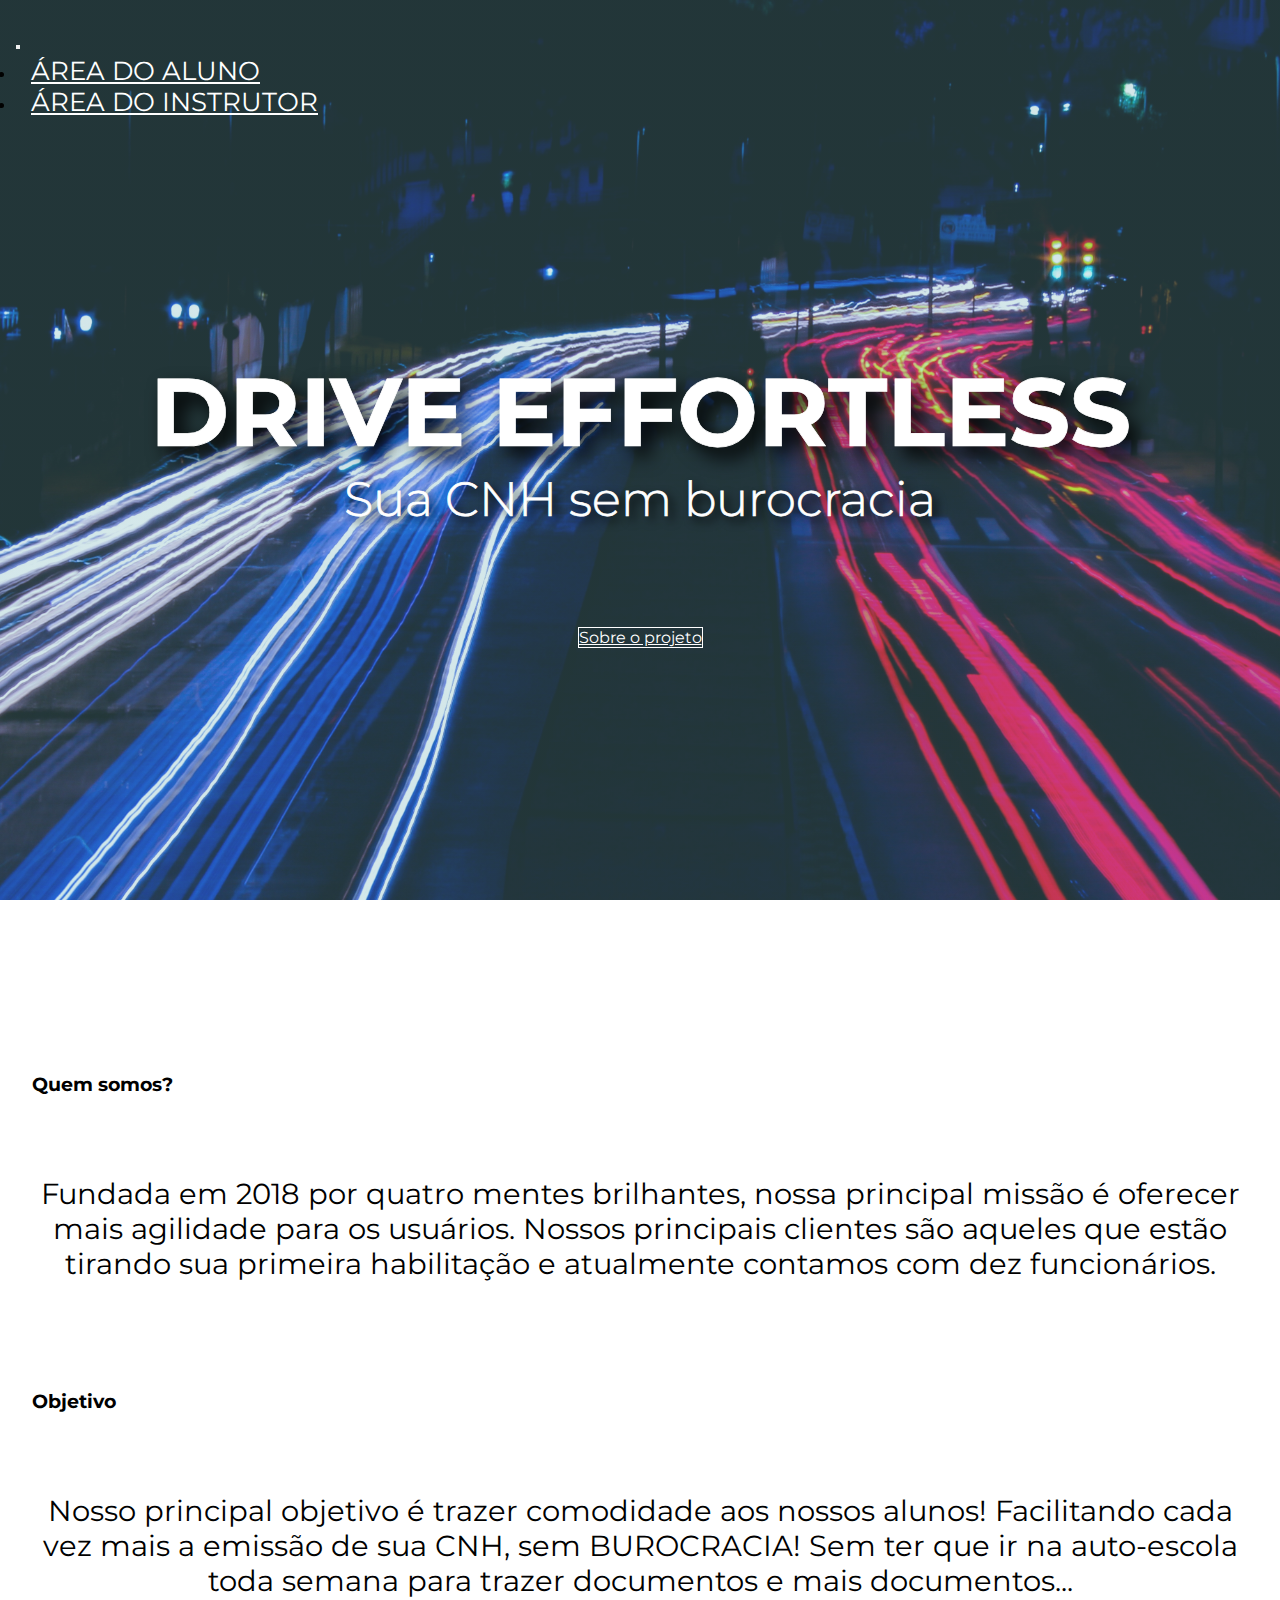
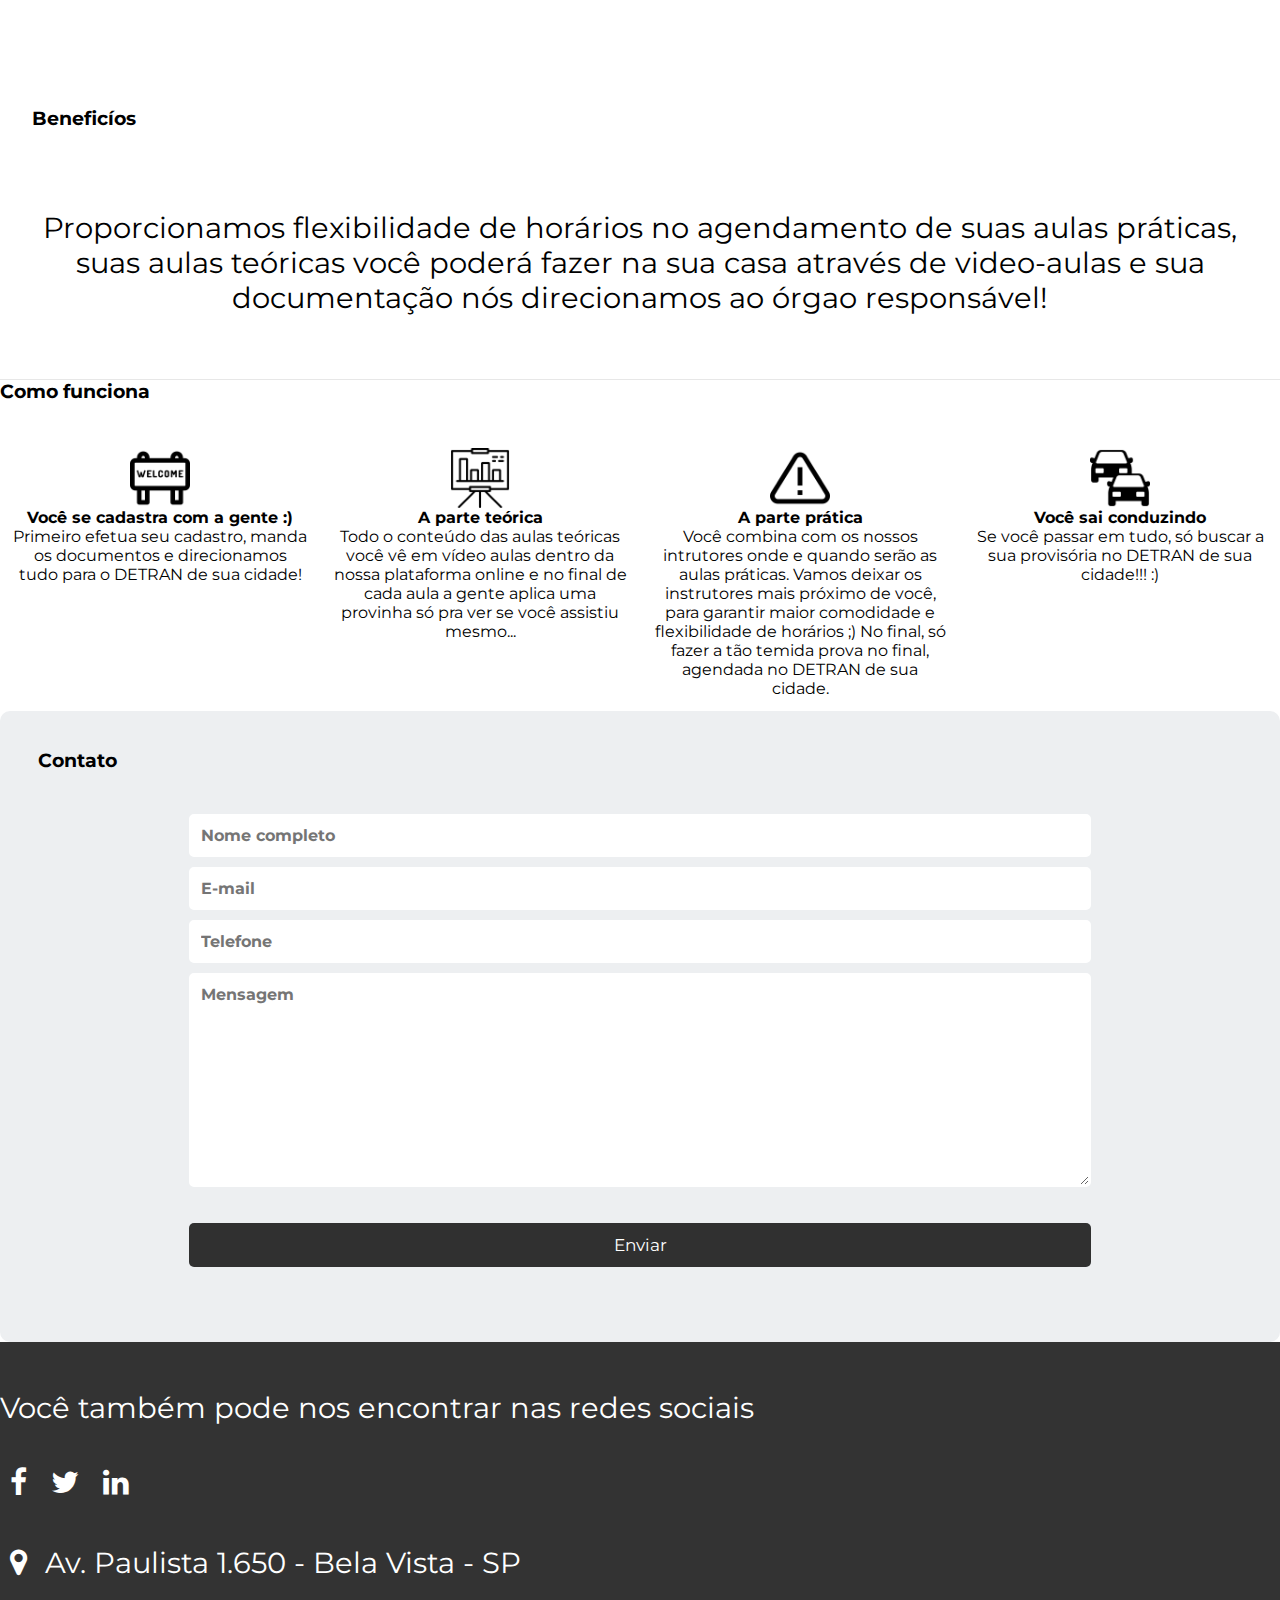
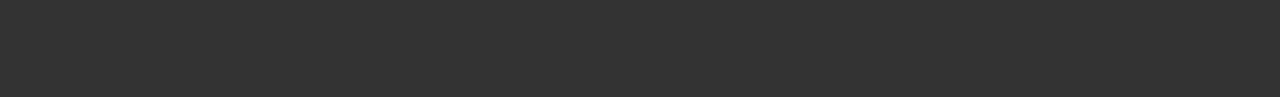
<file: index.html>
<!DOCTYPE html>
<html lang="en">

<head>
    <meta charset="utf-8">
    <meta http-equiv="x-ua-compatible" content="ie=edge">
    <title></title>

    <!-- Place favicon.ico in the root directory -->
    <link rel="stylesheet" href="https://samiralibabic.github.io/portfolio/css/normalize.css">
    <!-- Google Font montserrat -->
    <link href="https://fonts.googleapis.com/css?family=Montserrat" rel="stylesheet">
    <!-- Font Awesome = links do footter-->
    <link rel="stylesheet" href="https://maxcdn.bootstrapcdn.com/font-awesome/4.7.0/css/font-awesome.min.css">
    <link rel="stylesheet" href="https://samiralibabic.github.io/portfolio/css/font-mfizz-2.3.0/font-mfizz.css">
    <!-- Latest compiled and minified CSS -->
    <link rel="stylesheet" href="https://maxcdn.bootstrapcdn.com/bootstrap/3.3.6/css/bootstrap.min.css" integrity="sha384-1q8mTJOASx8j1Au+a5WDVnPi2lkFfwwEAa8hDDdjZlpLegxhjVME1fgjWPGmkzs7"
        crossorigin="anonymous">
    <!--JavaScript da pagina -->
    <script src="https://cdnjs.cloudflare.com/ajax/libs/jquery/2.2.4/jquery.min.js" defer></script>
    <script src="https://samiralibabic.github.io/portfolio/js/plugins.js" defer></script>
    <script src="https://samiralibabic.github.io/portfolio/js/main.js" defer></script>
    <script src="https://maxcdn.bootstrapcdn.com/bootstrap/3.3.6/js/bootstrap.min.js" integrity="sha384-0mSbJDEHialfmuBBQP6A4Qrprq5OVfW37PRR3j5ELqxss1yVqOtnepnHVP9aJ7xS"
        crossorigin="anonymous" defer></script>
    <!-- css da pagina -->
    <link rel="stylesheet" href="style/static.css">
</head>

<body>
    <header id="landing">

        <nav class="navbar navbar-default navbar-fixed-top">
            <div class="container-fluid">
                <div class="navbar-header">
                    <button type="button" class="navbar-toggle" data-toggle="collapse" data-target="#main-menu-items" aria-expanded="true">

                        <span class="sr-only">Toggle navigation</span>
                        <span class="icon-bar"></span>
                        <span class="icon-bar"></span>
                        <span class="icon-bar"></span>

                    </button>
                    <a class="navbar-brand" href="index.html">
                        <span class="glyphicon glyphicon-home" aria-label="Home" aria-hidden="true"></span>
                    </a>
                </div>
                <div class="collapse navbar-collapse navbar-right" id="main-menu-items">
                    <ul class="nav navbar-nav">
                        <li>
                            <a href="login.html">Área do Aluno</a>
                        </li>

                        <li>
                            <a href="login-instrutor.html">Área do Instrutor</a>
                        </li>
                    </ul>
                </div>
            </div>
        </nav>

        <div class="hero-text-box">
            <h1 id="main-heading">Drive Effortless</h1>
            <h2 id="main-subheading">Sua CNH sem burocracia</h2>
            <a href="#intro" class="btn btn-default">Sobre o projeto</a>
        </div>

    </header>

    <section id="intro" class="row">

        <div class="col-sm-4 col-md-4 col-lg-4">
            <h3 class="text-center">
                <span class="glyphicon glyphicon-ok">
                    </i>
                </span>
                <br>Quem somos?</h3>
                <p> Fundada em 2018 por quatro mentes brilhantes, nossa principal missão é oferecer mais agilidade para os usuários. Nossos principais clientes são aqueles que estão tirando sua primeira habilitação e atualmente contamos com dez funcionários.  
                </p>
            </div>
    
            <div class="col-sm-4 col-md-4 col-lg-4">
                <h3 class="text-center">
                    <span class="glyphicon glyphicon-send"></span>
                    <br>Objetivo</h3>
                <p>Nosso principal objetivo é trazer comodidade aos nossos alunos! Facilitando cada vez mais a emissão de sua CNH, sem BUROCRACIA! Sem ter que ir na auto-escola toda semana para trazer documentos e mais documentos...
                </p>
            </div>
    
            <div class="col-sm-4 col-md-4 col-lg-4">
                <h3 class="text-center">
                    <span class="glyphicon glyphicon-pushpin"></span>
                    <br>Beneficíos</h3>
                <p>Proporcionamos flexibilidade de horários no agendamento de suas aulas práticas, suas aulas teóricas você poderá fazer na sua casa através de video-aulas e sua documentação nós direcionamos ao órgao responsável!
                     </p>
            </div>
    
        </section>
    
        <!--inicio formulario contato-->
    
        <section >
    
            <h3 class="text-center">Como funciona</h3>
           <div id="org-passos">
                <div class="passos">
                    <img src="images/icon-1.png" height="60px" width="60px" alt="">
                    <h4>Você se cadastra com a gente :)</h4>
                    <p>Primeiro efetua seu cadastro, manda os documentos e direcionamos tudo para o DETRAN de sua cidade!</p>
                </div>
                <div class="passos">
                    <img src="images/icon-2.png" height="60px" width="60px" alt="">
                    <h4>A parte teórica</h4>
                    <p>Todo o conteúdo das aulas teóricas você vê em vídeo aulas dentro da nossa plataforma online e no final de cada aula a gente aplica uma provinha só pra ver se você assistiu mesmo...
    
                    </p>
                </div>
                <div class="passos">
                    <img src="images/icon-3.png" height="60px" width="60px" alt="">
                    <h4>A parte prática</h4>
                    <p>Você combina com os nossos intrutores onde e quando serão as aulas práticas. Vamos deixar os instrutores mais próximo de você, para garantir maior comodidade e flexibilidade de horários ;)
                     No final, só fazer a tão temida prova no final, agendada no DETRAN de sua cidade. </p>
                </div>
                <div class="passos">
                    <img src="images/icon-4.png" height="60px" width="60px" alt="">
                    <h4>Você sai conduzindo</h4>
                    <p>Se você passar em tudo, só buscar a sua provisória no DETRAN de sua cidade!!! :)</p>
                </div>
            </div>
          
        </section>

    <!--inicio formulario contato-->
    <section>
        
            <form id="form" method="post"  action="envia.php">

            <h3 class="text-center">Contato</h3>
            
            <!--formulario-->
            
            <input class="contatoindex" type="text" name="nome_completo" required maxlength="30" placeholder="Nome completo"/>
            <input class="contatoindex" type="E-mail" name="email" required placeholder="E-mail"/>
            <input class="contatoindex" type="Tel" name="telefone" placeholder="Telefone"/>
            <textarea class="contatoindex" name="mensagem" rows="10" cols="60" wrap="virtual" placeholder="Mensagem"/></textarea>
            <input type="submit" value="Enviar">
            
            </form><!-- fim div contato -->

    </section>
    <!--fim formulario contato-->

    <footer id="contact" class="row">

        <div class="col-xs-10 col-xs-offset-1 text-center">
            <p>
                Você também pode nos encontrar nas redes sociais
            </p>
            <i class="fa fa-facebook" aria-hidden="true"></i>
            <i class="fa fa-twitter" aria-hidden="true"></i>
            <i class="fa fa-linkedin" aria-hidden="true"></i>
        </div>

        <div class="col-xs-10 col-xs-offset-1 text-center">
            <p>
                <i class="fa fa-map-marker" aria-hidden="true"></i>
                <span class="txtFooter"> Av. Paulista 1.650 - Bela Vista - SP </span>
            </p>

        </div>

    </footer>
</body>

</html>
</file>
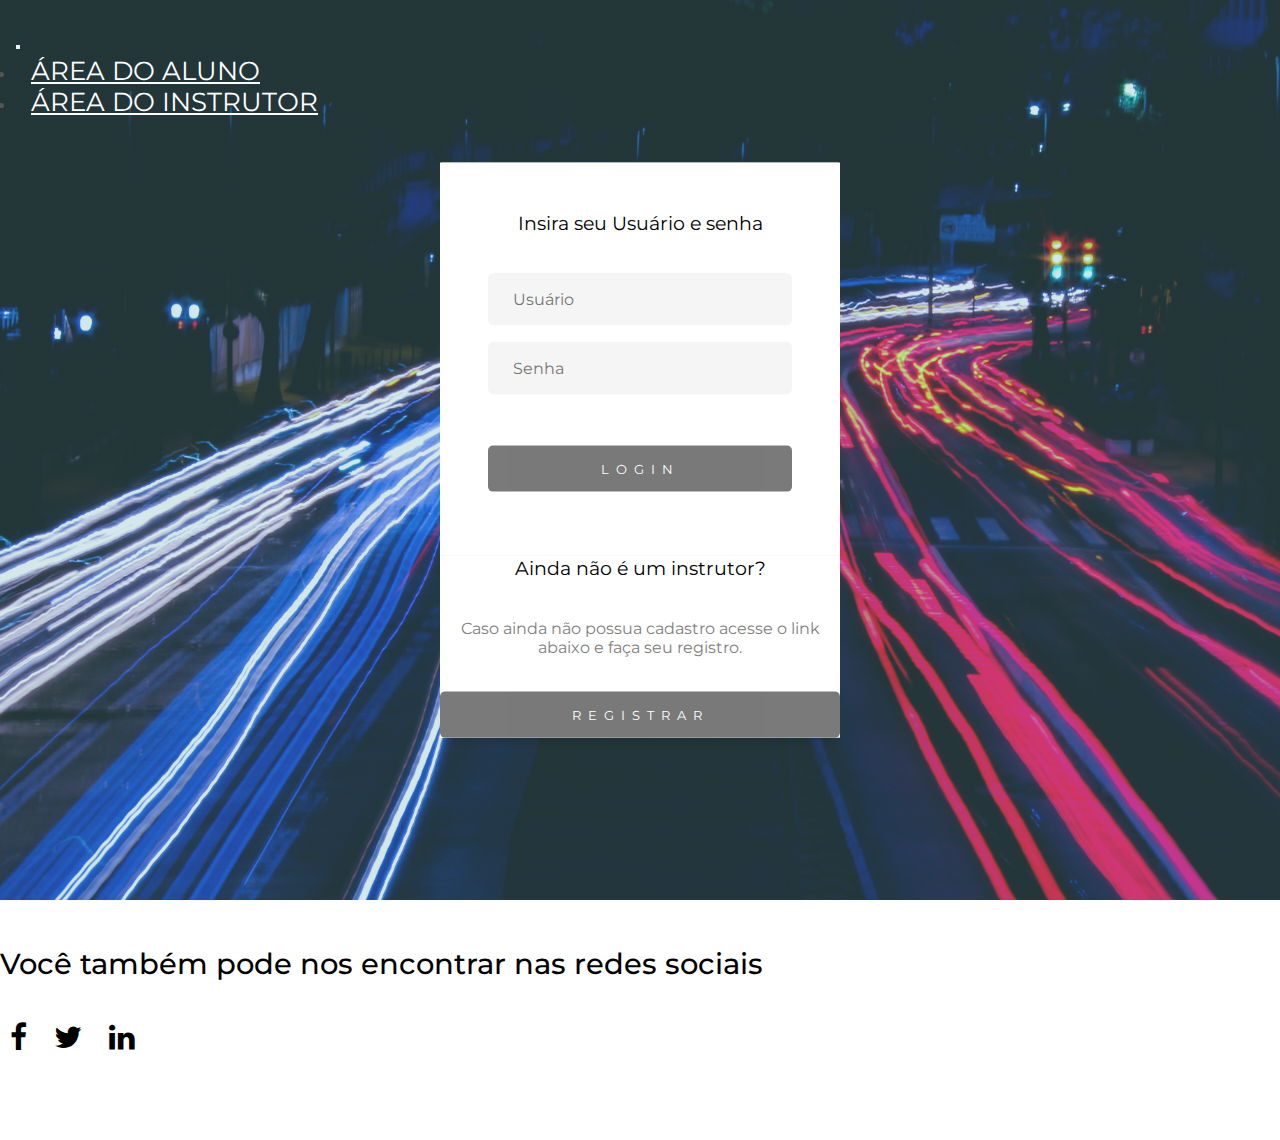
<file: login-instrutor.html>
<!DOCTYPE html>
    <html lang="en">
    <html>
    <head>
            <meta charset="utf-8">
            <meta http-equiv="x-ua-compatible" content="ie=edge">
            <title></title>
    
            <!-- Place favicon.ico in the root directory -->
                <link rel="stylesheet" href="https://samiralibabic.github.io/portfolio/css/normalize.css">
            <!-- Google Font montserrat -->
                <link href="https://fonts.googleapis.com/css?family=Montserrat" rel="stylesheet">
            <!-- Font Awesome = links do footter-->
                <link rel="stylesheet" href="https://maxcdn.bootstrapcdn.com/font-awesome/4.7.0/css/font-awesome.min.css">
                <link rel="stylesheet" href="https://samiralibabic.github.io/portfolio/css/font-mfizz-2.3.0/font-mfizz.css">
            <!-- Latest compiled and minified CSS -->
                <link rel="stylesheet" href="https://maxcdn.bootstrapcdn.com/bootstrap/3.3.6/css/bootstrap.min.css" integrity="sha384-1q8mTJOASx8j1Au+a5WDVnPi2lkFfwwEAa8hDDdjZlpLegxhjVME1fgjWPGmkzs7" crossorigin="anonymous">
            <!--JavaScript da pagina -->            
                <script src="https://cdnjs.cloudflare.com/ajax/libs/jquery/2.2.4/jquery.min.js" defer></script>
                <script src="https://samiralibabic.github.io/portfolio/js/plugins.js" defer ></script>
                <script src="https://samiralibabic.github.io/portfolio/js/main.js" defer ></script>
                <script src="https://maxcdn.bootstrapcdn.com/bootstrap/3.3.6/js/bootstrap.min.js" integrity="sha384-0mSbJDEHialfmuBBQP6A4Qrprq5OVfW37PRR3j5ELqxss1yVqOtnepnHVP9aJ7xS" crossorigin="anonymous" defer ></script>
            <!-- css da pagina -->
                <link rel="stylesheet" href="style/static.css">
                <link rel="stylesheet" href="style/login.css">
    </head>

    <body>
    <header id="landing">
            <nav class="navbar navbar-default navbar-fixed-top">
                    <div class="container-fluid">
                        <div class="navbar-header">
                                <button type="button" class="navbar-toggle" data-toggle="collapse" data-target="#main-menu-items" aria-expanded="true">

                                        <span class="sr-only">Toggle navigation</span>
                                        <span class="icon-bar"></span>
                                        <span class="icon-bar"></span>   
                                        <span class="icon-bar"></span>
                                        
                                </button>
                            <a class="navbar-brand" href="index.html"><span class="glyphicon glyphicon-home" aria-label="Home" aria-hidden="true"></span></a>
                        </div>
                        <div class="collapse navbar-collapse navbar-right" id="main-menu-items">
                                <ul class="nav navbar-nav">
                                        <li>
                                            <a href="login.html">Área do Aluno</a>
                                        </li>  

                                        <li>
                                            <a href="login-instrutor.html">Área do Instrutor</a>
                                        </li>
                                </ul>
                        </div>
                    </div>
                </nav>


        <!-- div de instrução -->
        <div class="instrucao">
        <!-- Inicio do cofmrulario de login -->
        <div class="div-form hero-text-box">
            <div class="container">
            <div class="login" data-state="">

                <form class="login__form" >
                <p class="login__title"> Insira seu Usuário e senha </p>

                <input type="text" placeholder="Usuário" name="usuario" required />
                <input type="password" placeholder="Senha" name="senha" required />
                
                <!-- botoes -->
                <button type="submit"class="login-button" name="login" value="true"  onclick="window.location.href='perfilInstrutor.html'">Login</button>
                
    
                <!-- fim dos botoes -->
                </form>
                <div class="registrar">
                <p class="login__title">Ainda não é um instrutor?</p>
                <p>Caso ainda não possua cadastro acesse o link abaixo e faça seu registro.</p>
                <button class="login-button" onclick="window.location.href='primeiroAcesso-instrutor.html'">Registrar</button>
                </div>
                </div>
            </div>
        </div>
        </div>
    </header>

    <footer id="contact" class="row">

        <div class="col-xs-10 col-xs-offset-1 text-center">
        <p>
        Você também pode nos encontrar nas redes sociais
        </p>
        <i class="fa fa-facebook" aria-hidden="true"></i>
        <i class="fa fa-twitter" aria-hidden="true"></i>
        <i class="fa fa-linkedin" aria-hidden="true"></i>
        </div>

        </footer>

    </body>

    </html>
</file>
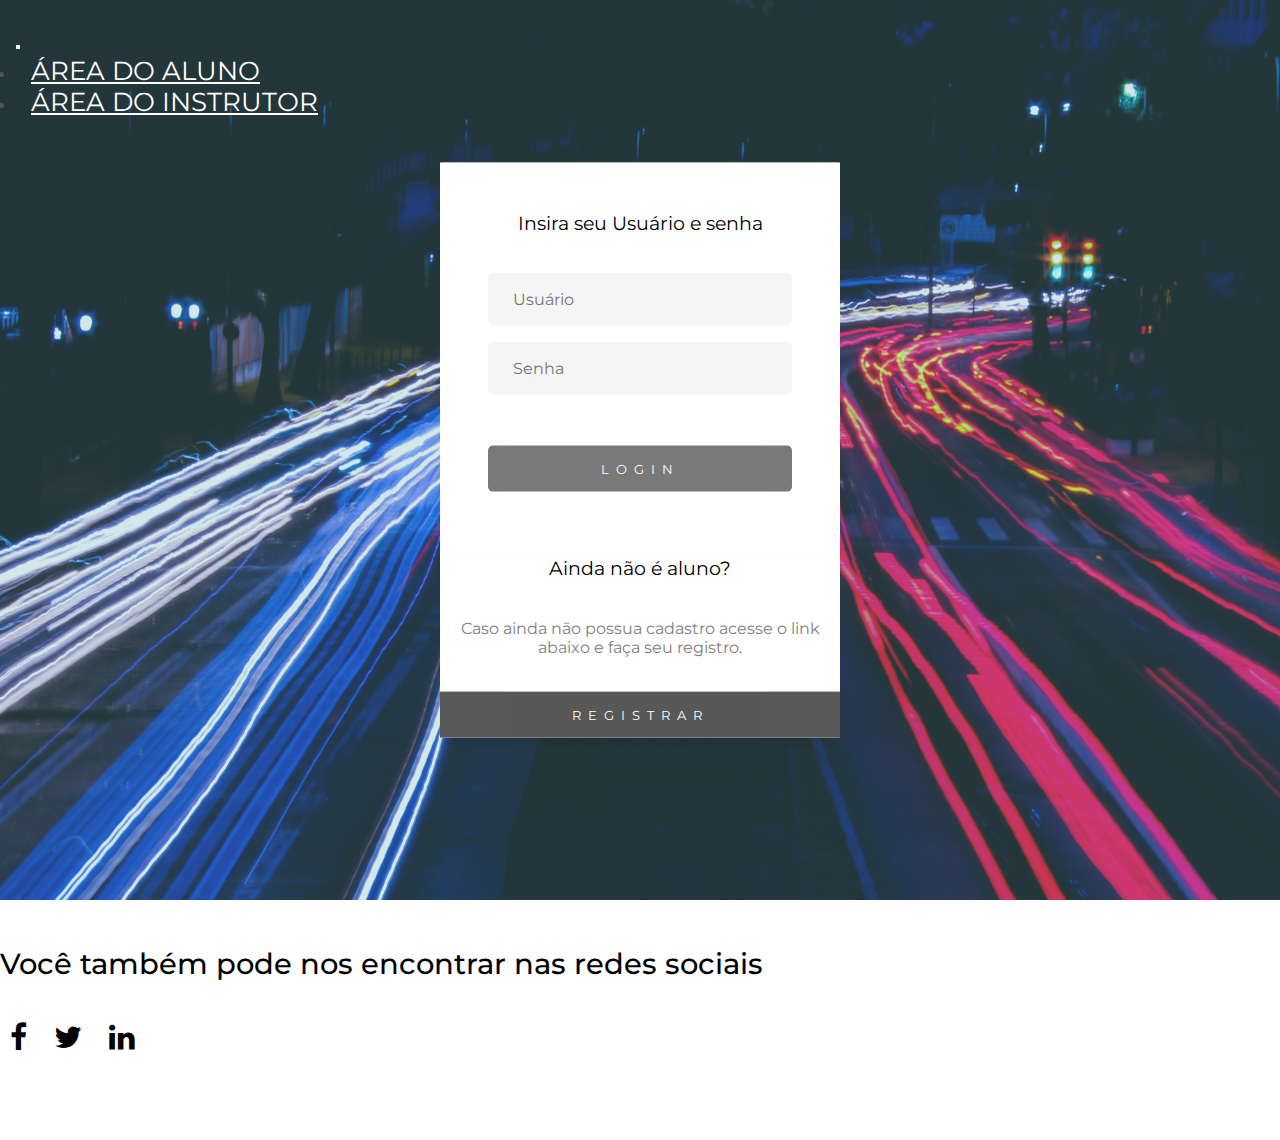
<file: login.html>
<!DOCTYPE html>
    <html lang="en">
    <html>
    <head>
            <meta charset="utf-8">
            <meta http-equiv="x-ua-compatible" content="ie=edge">
            <title></title>
    
            <!-- Place favicon.ico in the root directory -->
                <link rel="stylesheet" href="https://samiralibabic.github.io/portfolio/css/normalize.css">
            <!-- Google Font montserrat -->
                <link href="https://fonts.googleapis.com/css?family=Montserrat" rel="stylesheet">
            <!-- Font Awesome = links do footter-->
                <link rel="stylesheet" href="https://maxcdn.bootstrapcdn.com/font-awesome/4.7.0/css/font-awesome.min.css">
                <link rel="stylesheet" href="https://samiralibabic.github.io/portfolio/css/font-mfizz-2.3.0/font-mfizz.css">
            <!-- Latest compiled and minified CSS -->
                <link rel="stylesheet" href="https://maxcdn.bootstrapcdn.com/bootstrap/3.3.6/css/bootstrap.min.css" integrity="sha384-1q8mTJOASx8j1Au+a5WDVnPi2lkFfwwEAa8hDDdjZlpLegxhjVME1fgjWPGmkzs7" crossorigin="anonymous">
            <!--JavaScript da pagina -->            
                <script src="https://cdnjs.cloudflare.com/ajax/libs/jquery/2.2.4/jquery.min.js" defer></script>
                <script src="https://samiralibabic.github.io/portfolio/js/plugins.js" defer ></script>
                <script src="https://samiralibabic.github.io/portfolio/js/main.js" defer ></script>
                <script src="https://maxcdn.bootstrapcdn.com/bootstrap/3.3.6/js/bootstrap.min.js" integrity="sha384-0mSbJDEHialfmuBBQP6A4Qrprq5OVfW37PRR3j5ELqxss1yVqOtnepnHVP9aJ7xS" crossorigin="anonymous" defer ></script>
            <!-- css da pagina -->
                <link rel="stylesheet" href="style/static.css">
                <link rel="stylesheet" href="style/login.css">
    </head>

    <body>
    <header id="landing">
            <nav class="navbar navbar-default navbar-fixed-top">
                    <div class="container-fluid">
                        <div class="navbar-header">
                                <button type="button" class="navbar-toggle" data-toggle="collapse" data-target="#main-menu-items" aria-expanded="true">

                                        <span class="sr-only">Toggle navigation</span>
                                        <span class="icon-bar"></span>
                                        <span class="icon-bar"></span>   
                                        <span class="icon-bar"></span>
                                        
                                </button>
                            <a class="navbar-brand" href="index.html"><span class="glyphicon glyphicon-home" aria-label="Home" aria-hidden="true"></span></a>
                        </div>
                        <div class="collapse navbar-collapse navbar-right" id="main-menu-items">
                                <ul class="nav navbar-nav">
                                        <li>
                                            <a href="login.html">Área do Aluno</a>
                                        </li>  

                                        <li>
                                            <a href="login-instrutor.html">Área do Instrutor</a>
                                        </li>
                                </ul>
                        </div>
                    </div>
                </nav>


        <!-- div de instrução -->
        <div class="instrucao">
        <!-- Inicio do cofmrulario de login -->
        <div class="div-form hero-text-box">
            <div class="container">
            <div class="login" data-state="">

                <form class="login__form" >
                <p class="login__title"> Insira seu Usuário e senha </p>
                
                <input type="text" placeholder="Usuário" name="usuario" required />
                <input type="password" placeholder="Senha" name="senha" required />
                
                <!-- botoes -->
                <button type="submit" class="login-button" onclick="window.location.href='perfilAluno.html'">Login</button>
                
    
                <!-- fim dos botoes -->
                </form>
                <div class="registrar">
                <p class="login__title">Ainda não é aluno?</p>
                <p>Caso ainda não possua cadastro acesse o link abaixo e faça seu registro.</p>
                <button class="botao-registrar" onclick="window.location.href='primeiroAcesso.html'">Registrar</button>
                </div>
                </div>
            </div>
        </div>
        </div>
    </header>

    <footer id="contact" class="row">

        <div class="col-xs-10 col-xs-offset-1 text-center">
        <p>
        Você também pode nos encontrar nas redes sociais
        </p>
        <i class="fa fa-facebook" aria-hidden="true"></i>
        <i class="fa fa-twitter" aria-hidden="true"></i>
        <i class="fa fa-linkedin" aria-hidden="true"></i>
        </div>

        </footer>

    </body>

    </html>
</file>
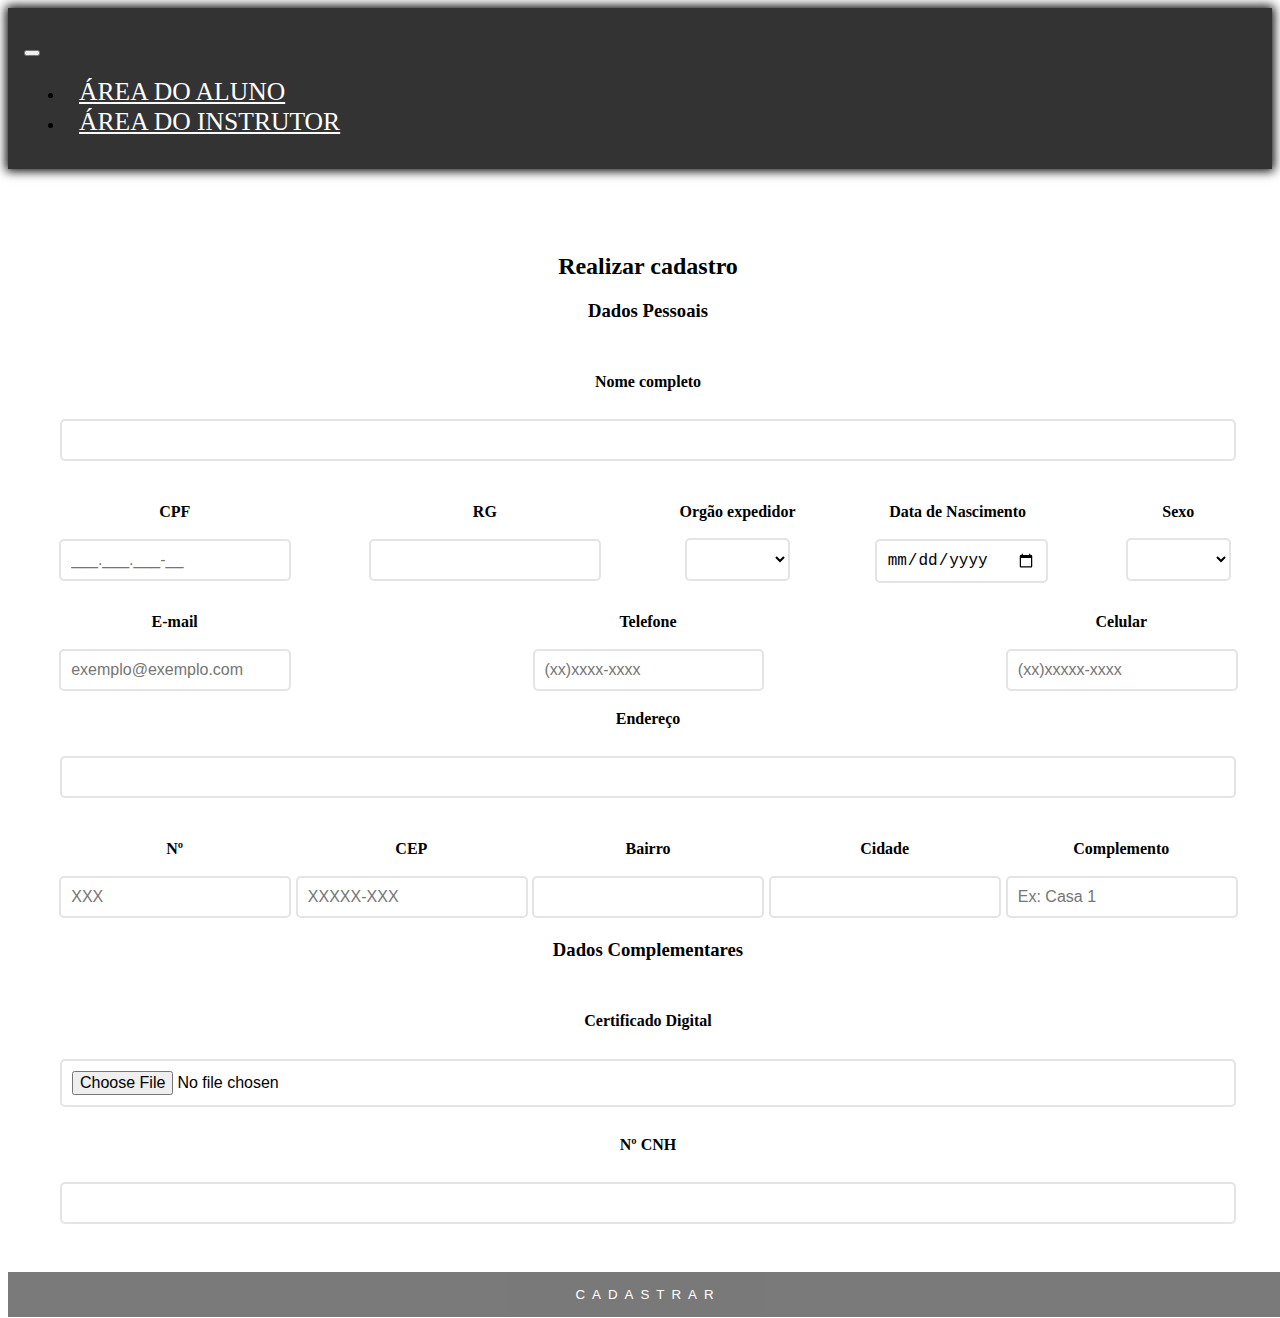
<file: primeiroAcesso-instrutor.html>
<!DOCTYPE html>
<html lang="en">
        <head>
        <meta charset="utf-8">
        <meta http-equiv="x-ua-compatible" content="ie=edge">
        <title></title>
  
        <!-- Place favicon.ico in the root directory -->
            <link rel="stylesheet" href="https://samiralibabic.github.io/portfolio/css/normalize.css">
        <!-- Google Font montserrat -->
            <link href="https://fonts.googleapis.com/css?family=Montserrat" rel="stylesheet">
        <!-- Font Awesome = links do footter-->
            <link rel="stylesheet" href="https://maxcdn.bootstrapcdn.com/font-awesome/4.7.0/css/font-awesome.min.css">
            <link rel="stylesheet" href="https://samiralibabic.github.io/portfolio/css/font-mfizz-2.3.0/font-mfizz.css">
        <!-- Latest compiled and minified CSS -->
            <link rel="stylesheet" href="https://maxcdn.bootstrapcdn.com/bootstrap/3.3.6/css/bootstrap.min.css" integrity="sha384-1q8mTJOASx8j1Au+a5WDVnPi2lkFfwwEAa8hDDdjZlpLegxhjVME1fgjWPGmkzs7" crossorigin="anonymous">
        <!--JavaScript da pagina -->            
            <script src="https://cdnjs.cloudflare.com/ajax/libs/jquery/2.2.4/jquery.min.js" defer></script>
            <script src="https://samiralibabic.github.io/portfolio/js/plugins.js" defer ></script>
            <script src="https://samiralibabic.github.io/portfolio/js/main.js" defer ></script>
            <script src="https://maxcdn.bootstrapcdn.com/bootstrap/3.3.6/js/bootstrap.min.js" integrity="sha384-0mSbJDEHialfmuBBQP6A4Qrprq5OVfW37PRR3j5ELqxss1yVqOtnepnHVP9aJ7xS" crossorigin="anonymous" defer ></script>
        <!-- css da pagina -->
            <!-- <link rel="stylesheet" href="style/static.css"> -->
            <link rel="stylesheet" href="style/primeiroAcesso.css">
</head>

<body>
  <header id="landing">

    
                <nav class="navbar navbar-default navbar-fixed-top">
                <div class="container-fluid">
                    <div class="navbar-header">
                            <button type="button" class="navbar-toggle" data-toggle="collapse" data-target="#main-menu-items" aria-expanded="true">

                                    <span class="sr-only">Toggle navigation</span>
                                    <span class="icon-bar"></span>
                                    <span class="icon-bar"></span>   
                                    <span class="icon-bar"></span>
                                    
                            </button>
                        <a class="navbar-brand" href="index.html"><span class="glyphicon glyphicon-home" aria-label="Home" aria-hidden="true"></span></a>
                     </div>
                     <div class="collapse navbar-collapse navbar-right" id="main-menu-items">
                            <ul class="nav navbar-nav">
                                    <li>
                                            <a href="login.html">Área do Aluno</a>
                                        </li>  

                                        <li>
                                            <a href="login-instrutor.html">Área do Instrutor</a>
                                        </li>
                            </ul>
                    </div>
                </div>
            </nav>

        <!-- Inicio do cofmrulario de primeiro acesso -->

          
        <form>
                                                            
            <h2>Realizar cadastro</h2>
            
            <h3>Dados Pessoais</h3>
            <p>Nome completo</p>
            <input class="inputs" type="text"  >                                
    
         <div class="dif">
    
            <div>
                <p>CPF</p>
                 <input class="inputs" type="text" placeholder="___.___.___-__">
            </div>
            
            <div>
             <p>RG</p> 
            <input class="inputs" type="text" >
            </div>
    
            <div>
                <p>Orgão expedidor</p>
                <select class="inputs">
    
                    <option></option>
                    <option>	SSP    	</option>
                    <option>	PM    	</option>
                    <option>	PC    	</option>
                    <option>	CNT    	</option>
                    <option>	DIC    	</option>
                    <option>	CTPS    </option>
                    <option>	FGTS    </option>
                    <option>	IFP    	</option>
                    <option>	IPF    	</option>
                    <option>	IML    	</option>
                    <option>	MTE    	</option>
                    <option>	MMA    	</option>
                    <option>	MAE    	</option>
                    <option>	MEX    	</option>
                    <option>	POF    	</option>
                    <option>	POM    	</option>
                    <option>	SES    	</option>
                    <option>	SJS    	</option>
                    <option>	SJTS    </option>
                    <option>	ZZZ 	</option>
    
                </select>
            </div>
    
            <div>
                <p>Data de Nascimento</p>
                <input class="inputs" type="date" required maxlength="60" >
            </div>
        
            <div>
                <p>Sexo</p>
                 <select class="inputs" >
                        <option></option>
                        <option>Masculino</option>
                        <option>Feminino</option>
                        <option>Outro</option>
                        
                </select>
             </div>
            
         </div>
    
    
         
         <div>
         
         <div class="dif">
        
        <div>
            <p>E-mail</p>
          <input class="inputs"  type="email" required maxlength="60" placeholder="exemplo@exemplo.com">
        </div>
    
         <div>
             <p>Telefone</p>
         <input class="inputs" type="tel" required maxlength="60" placeholder="(xx)xxxx-xxxx">
         </div>
     
         <div>
             <p>Celular</p>
             <input class="inputs" type="tel" required maxlength="60" placeholder="(xx)xxxxx-xxxx">
         </div>
                                  
         </div>
         <p>Endereço</p> 
        <input class="inputs" type="text" required maxlength="60" placeholder="">
     
         <div class="dif">
     
                <div>
                    <p>Nº</p> 
                    <input class="inputs" type="number" required maxlength="60" placeholder="XXX">
                </div>
     
                <div>
                    <p>CEP</p>
                    <input class="inputs" type="number" maxlength="8" placeholder="XXXXX-XXX">
                </div>
       
                <div>
                    <p>Bairro</p>
                     <input class="inputs" type="text" required maxlength="60" placeholder="">
                </div>
      
                <div>
                    <p>Cidade</p>
                     <input class="inputs"  type="text" required maxlength="60" placeholder="">
                </div>
    
                <div>
                    <p>Complemento</p>
                     <input class="inputs"  type="text" required maxlength="60" placeholder="Ex: Casa 1">
                </div>
            
       
         </div>
     
         <h3>Dados Complementares</h3>
    
         <p>Certificado Digital</p>       
         <input class="inputs" type="file" enctype='multipart/form-data' >  
    
         <p>Nº CNH</p>  
         <input class="inputs" type="number"> 
     
    
    
         <button class="login-button" type="submit" id="login-button" onclick=$result>Cadastrar</button>
         
        </div>
    
      </form>
 
  </header>


</body>

</html>
</file>
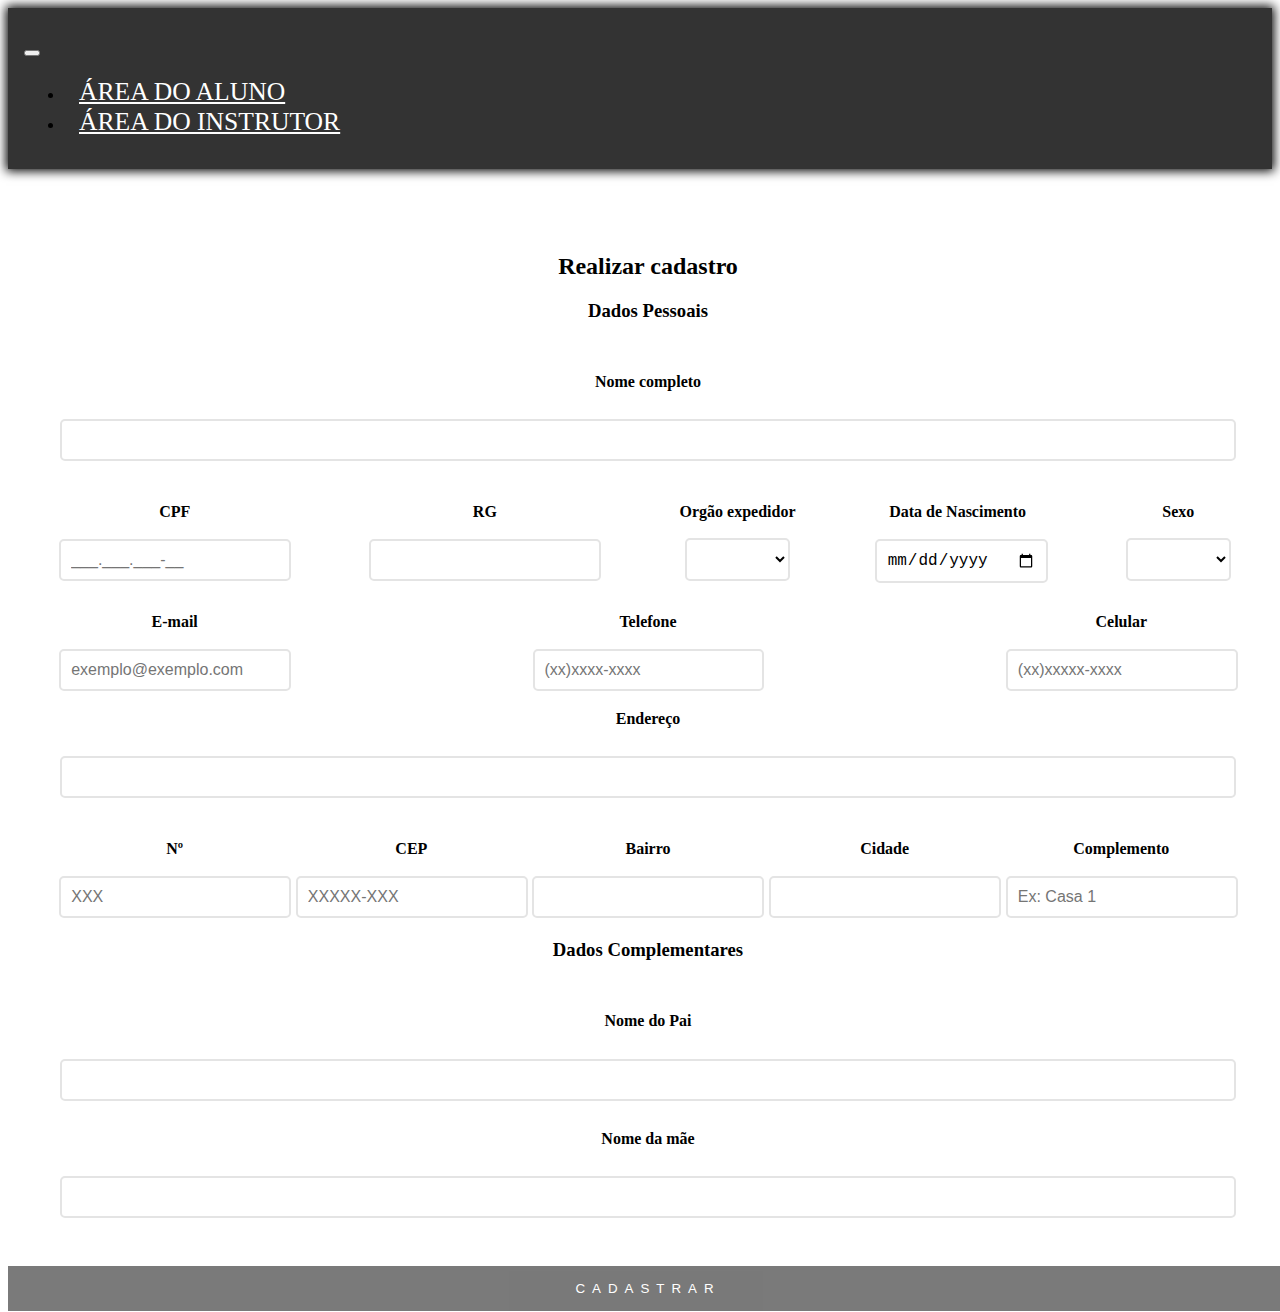
<file: primeiroAcesso.html>
<!DOCTYPE html>
<html lang="en">
        <head>
        <meta charset="utf-8">
        <meta http-equiv="x-ua-compatible" content="ie=edge">
        <title></title>
  
        <!-- Place favicon.ico in the root directory -->
            <link rel="stylesheet" href="https://samiralibabic.github.io/portfolio/css/normalize.css">
        <!-- Google Font montserrat -->
            <link href="https://fonts.googleapis.com/css?family=Montserrat" rel="stylesheet">
        <!-- Font Awesome = links do footter-->
            <link rel="stylesheet" href="https://maxcdn.bootstrapcdn.com/font-awesome/4.7.0/css/font-awesome.min.css">
            <link rel="stylesheet" href="https://samiralibabic.github.io/portfolio/css/font-mfizz-2.3.0/font-mfizz.css">
        <!-- Latest compiled and minified CSS -->
            <link rel="stylesheet" href="https://maxcdn.bootstrapcdn.com/bootstrap/3.3.6/css/bootstrap.min.css" integrity="sha384-1q8mTJOASx8j1Au+a5WDVnPi2lkFfwwEAa8hDDdjZlpLegxhjVME1fgjWPGmkzs7" crossorigin="anonymous">
        <!--JavaScript da pagina -->            
            <script src="https://cdnjs.cloudflare.com/ajax/libs/jquery/2.2.4/jquery.min.js" defer></script>
            <script src="https://samiralibabic.github.io/portfolio/js/plugins.js" defer ></script>
            <script src="https://samiralibabic.github.io/portfolio/js/main.js" defer ></script>
            <script src="https://maxcdn.bootstrapcdn.com/bootstrap/3.3.6/js/bootstrap.min.js" integrity="sha384-0mSbJDEHialfmuBBQP6A4Qrprq5OVfW37PRR3j5ELqxss1yVqOtnepnHVP9aJ7xS" crossorigin="anonymous" defer ></script>
        <!-- css da pagina -->
            <!-- <link rel="stylesheet" href="style/static.css"> -->
            <link rel="stylesheet" href="style/primeiroAcesso.css">
</head>

<body>
  <header id="landing">

    
                <nav class="navbar navbar-default navbar-fixed-top">
                <div class="container-fluid">
                    <div class="navbar-header">
                            <button type="button" class="navbar-toggle" data-toggle="collapse" data-target="#main-menu-items" aria-expanded="true">

                                    <span class="sr-only">Toggle navigation</span>
                                    <span class="icon-bar"></span>
                                    <span class="icon-bar"></span>   
                                    <span class="icon-bar"></span>
                                    
                            </button>
                        <a class="navbar-brand" href="index.html"><span class="glyphicon glyphicon-home" aria-label="Home" aria-hidden="true"></span></a>
                     </div>
                     <div class="collapse navbar-collapse navbar-right" id="main-menu-items">
                            <ul class="nav navbar-nav">
                                    <li>
                                            <a href="login.html">Área do Aluno</a>
                                        </li>  

                                        <li>
                                            <a href="login-instrutor.html">Área do Instrutor</a>
                                        </li>
                            </ul>
                    </div>
                </div>
            </nav>

        <!-- Inicio do cofmrulario de primeiro acesso -->

          
  <form>
                                                            
        <h2>Realizar cadastro</h2>
        
        <h3>Dados Pessoais</h3>
        <p>Nome completo</p>
        <input class="inputs" type="text"  >                                

     <div class="dif">

        <div>
            <p>CPF</p>
             <input class="inputs" type="text" placeholder="___.___.___-__">
        </div>
        
        <div>
         <p>RG</p> 
        <input class="inputs" type="text" >
        </div>

        <div>
            <p>Orgão expedidor</p>
            <select class="inputs">

                <option></option>
                <option>	SSP    	</option>
                <option>	PM    	</option>
                <option>	PC    	</option>
                <option>	CNT    	</option>
                <option>	DIC    	</option>
                <option>	CTPS    </option>
                <option>	FGTS    </option>
                <option>	IFP    	</option>
                <option>	IPF    	</option>
                <option>	IML    	</option>
                <option>	MTE    	</option>
                <option>	MMA    	</option>
                <option>	MAE    	</option>
                <option>	MEX    	</option>
                <option>	POF    	</option>
                <option>	POM    	</option>
                <option>	SES    	</option>
                <option>	SJS    	</option>
                <option>	SJTS    </option>
                <option>	ZZZ 	</option>

            </select>
        </div>

        <div>
            <p>Data de Nascimento</p>
            <input class="inputs" type="date" required maxlength="60" >
        </div>
    
        <div>
            <p>Sexo</p>
             <select class="inputs" >
                    <option></option>
                    <option>Masculino</option>
                    <option>Feminino</option>
                    <option>Outro</option>
                    
            </select>
         </div>
        
     </div>


     
     <div>
     
     <div class="dif">
    
    <div>
        <p>E-mail</p>
      <input class="inputs"  type="email" required maxlength="60" placeholder="exemplo@exemplo.com">
    </div>

     <div>
         <p>Telefone</p>
     <input class="inputs" type="tel" required maxlength="60" placeholder="(xx)xxxx-xxxx">
     </div>
 
     <div>
         <p>Celular</p>
         <input class="inputs" type="tel" required maxlength="60" placeholder="(xx)xxxxx-xxxx">
     </div>
                              
     </div>
     <p>Endereço</p> 
    <input class="inputs" type="text" required maxlength="60" placeholder="">
 
     <div class="dif">
 
            <div>
                <p>Nº</p> 
                <input class="inputs" type="number" required maxlength="60" placeholder="XXX">
            </div>
 
            <div>
                <p>CEP</p>
                <input class="inputs" type="number" maxlength="8" placeholder="XXXXX-XXX">
            </div>
   
            <div>
                <p>Bairro</p>
                 <input class="inputs" type="text" required maxlength="60" placeholder="">
            </div>
  
            <div>
                <p>Cidade</p>
                 <input class="inputs"  type="text" required maxlength="60" placeholder="">
            </div>

            <div>
                <p>Complemento</p>
                 <input class="inputs"  type="text" required maxlength="60" placeholder="Ex: Casa 1">
            </div>
        
   
     </div>
 
     <h3>Dados Complementares</h3>

     <p>Nome do Pai</p>       
     <input class="inputs" type="text" >  

     <p>Nome da mãe</p>  
     <input class="inputs" type="text"> 
 


     <button class="login-button" type="submit" id="login-button" onclick=$result>Cadastrar</button>
     
    </div>

  </form>
 
  </header>


</body>

</html>
</file>
<file: style/static.css>
* {
  margin: 0;
  padding: 0;
  box-sizing: border-box;
  font-family: 'Montserrat', sans-serif;
  }
  /* ++++++++++++++++++++++++++++++++++++++++++++++++++++++++++++++++++++++++++++++++++++++++++++++++++ */
  #org-passos{
    display: flex;
    width: 100%;
    flex-direction: row;
    justify-content: space-evenly;
  }

  .passos{
    width: 100%;
    display: flex;
    padding: 1%;
    flex-direction: column;
    align-items: center;
  }

  .passos p{
    text-align: center;
  }

  @media (max-width: 1024px) {
    #org-passos {
      height: 100%;
      font-size: 1.5rem;
      display: flex;
    }
    #org-passos h3 {
      padding: 0;
      margin-bottom: 1rem;
    }
  }
  
  @media (max-width: 886px) {
    #org-passos{
      display: flex;
      width: 100%;
      margin: 0px 0px 50px 0px ;
    }

    #org-passos .glyphicon {
      margin: 0;
    }

    #org-passos h4{
      text-align: center;
      margin: 1%;
    }
  }
  @media (max-width: 750px) {
    #org-passos{
      display: flex;
      width: 100%;
      margin: 0px 0px 70px 0px ;
    }

    #org-passos .glyphicon {
      margin: 0;
    }

    #org-passos h4{
      text-align: center;
      margin: 1%;
    }
  }

  @media (max-width: 700px) {
    #org-passos{
      display: inline;
      width: 100%;
   
    }
    .passos{
      width: 100%;
      padding: 5%;
    }
    #org-passos .glyphicon {
      margin: 0;
    }

    #org-passos h4{
      text-align: center;
      margin: 1%;
    }
  }
  
  

  
  /* ++++++++++++++++++++++++++++++++++++++++++++++++++++++++++++++++++++++++++++++++++++++++++++++ */
  h1, h2{
    -webkit-text-stroke-width: 0.7px;
    -webkit-text-stroke-color: white;
    color: white; 
    text-shadow: black 0.1em 0.1em 0.2em;
  }
  
  h4{
    font-weight: bold;
  }

  .row {
    margin-right:0px;
    margin-left: 0px;
  }

  hr {
    display: block ;
    height: 1px;
    border: 0;
    border-top: 1px solid #ccc;
    margin: 0;
    padding: 0;
  }

  .color-primary-0 {
    color: rgb(255, 255, 255)
  }
 
  #lading{
      border-left: 70px solid #ffffff; 
      border-right: 70px solid #ffffff; 
      border-top: 100px solid #6BB9F0;  
  }
  
  
  header {
    background-image: linear-gradient(rgba( 114, 178, 187, 0.3),rgba( 114, 178, 187, 0.3)), url("../images/001.jpeg");
    background-size: cover;
    background-position: center;
    height: 100vh;
    min-height: 500px;
    
  }
  
  
  .navbar,
  .navbar-default {
    background-color: transparent !important;
    border: none !important;
    padding: 1rem 1rem !important;
    
    
  }
  
  .navbar-nav > li > a:link,
  .navbar-nav > li > a:visited {
    color: white !important;
    text-transform: uppercase !important;
    font-size: 1.6rem;
    border-bottom: 1px solid transparent !important;
    padding: 0;
    margin: 15px;
  }
  
  .navbar-brand {
    color: white !important;
    font-size: 1.2rem;
  }
  
  .navbar-brand .glyphicon {
    color: white !important;
    margin-left: 1rem;
    font-size: 2rem;
  }
  
  .navbar-nav > li > a:hover,
  .navbar-nav > li > a:active {
    color: white !important;
    text-transform: uppercase !important;
    border-bottom: 1px solid white !important;
    transition: border-bottom 1s;
    padding: 0;
    margin: 15px;
  }
  
  .navbar-scrolled {
    background-color: rgba(0, 0, 0, 0.8) !important;
    transition: background-color 0.4s;
    box-shadow: 0 0 10px 2px;
  }
  
  #main-heading {
    font-size: 6rem;
    font-weight: 700;
    text-transform: uppercase;
    width: 80vw;
    
  }
  
  #main-subheading {
    font-size: 3rem;
    font-weight: 300;
  }
  
  @media (max-width:1024px) {
    #main-heading {
      font-size: 4rem;
    }
    #main-subheading {
      font-size: 2rem;
    }
  }
  
  @media (max-width:768px) {
    #main-subheading {
      font-size: 2rem;
    }
  }
  
  .navbar-default .navbar-toggle:hover {
    background-color:rgba(0, 0, 0, 0.8)!important;
    transition: all 0.4s;
  }
  
  .navbar-default .navbar-toggle:focus {
    background-color: rgba(0, 0, 0, 0.8) !important;
  }
  
  .navbar-default .navbar-toggle .icon-bar {
    background-color: white !important;
  }
  
  .hero-text-box {
    position: absolute;
    text-align: center;
    top: 50%;
    left: 50%;
    transform: translate(-50%, -50%);
  }
  
  .hero-text-box a {
    position: relative;
    top: 100px;
  }
  
  .hero-text-box .btn,
  .hero-text-box .btn-default,
  .hero-text-box .btn-default:visited,
  .hero-text-box .btn-default:active:hover,
  .hero-text-box .btn-default:active:focus {
    color: white;
    background: none;
    border: 1px solid;
    transition: all 0.4s;
  }
  
  .hero-text-box .btn:hover,
  .hero-text-box .btn-default:hover,
  .hero-text-box .btn-default:focus{
    color: white;
    border-color: white;
    background-color: rgba(0, 0, 0, 0.8);
    transition: all 0.4s;
  }
  
  
  /* Intro section */

    
  #intro .glyphicon {
    font-size: 50px;
    
  }
  
  #intro h3 {
    margin: 2rem;
  }
  
  #intro p {
    padding: 1rem 2rem;
    font-size: 1.8rem;
    text-align: center;
  }
  
  @media (max-width: 1024px) {
    #intro p {
      font-size: 1.5rem;
    }
    #intro h3 {
      padding: 0;
      margin-bottom: 1rem;
    }
  }
  
  @media (max-width: 768px) {
    #intro p {
      font-size: 1.4rem;
      padding: 10px;
    }
  }
  
  @media (max-width: 425px) {
    #intro .glyphicon {
      margin: 0;
    }
  }
  
  #intro {
    padding-top: 5rem;
    padding-bottom: 3rem;
    border-bottom: 1px solid #e7e7e7;
  }
  
  h3 {
    padding-bottom: 2rem;
  }
  
  /* Contact */
  
  #contact {
    color: white;
    background-color: rgba(0, 0, 0, 0.8);
    padding: 3rem 0;
    margin: 0px;
    /* display: flex ; */
  }
  
  #contact i,
  #contact .glyphicon,
  #contact img {
    padding: 10px 10px;
    font-size: 30px;
    margin-bottom: 30px;
  }
  
  #contact p {
    font-size: 1.8rem;
    margin-bottom: 2rem;
  }
  
  #contact .glyphicon,
  #contact .fa {
    color: white;
  }
  
  #contact .glyphicon:hover,
  #contact .fa:hover {
    color: #C9C9C9;
    transition: all 0.4s;
  }
  
 .contatoindex{

    display: block;
    font-weight: bold;/*aplica o negrito na letra*/
    margin:10px auto;
    background: #fff;
    border: 0px;
    padding: 10px;
    width: 75% ;
    font-size: 16px;
    border: 2px solid #fff;
    transition: all 0.3s ease;
    border-radius: 5px;
    -moz-border-radius: 5px;
    -webkit-border-radius: 5px;
  
  
  }
  @media (max-width: 1024px) {
    #contato {
      padding: 0px;

    }
  }
  
  @media (max-width: 768px) {
    #contato {
      
    }
  }
  
  @media (max-width: 425px) {
    #contato .glyphicon {
      
    }
  }
  .txtFooter{
    size: 1.0vw;
    margin: 0px;
    padding: 0px;
  }


  #form{
    width: 100%;
    height: 100%;
    background: #edeff1;
    margin: 0% auto;
    padding: 3%;
    border-radius: 10px;
    -moz-border-radius: 10px;
    -webkit-border-radius: 10px;
  }
  
 .contatoindex{

    display: block;
    font-weight: bold;/*aplica o negrito na letra*/
    margin:10px auto;
    background: #fff;
    border: 0px;
    padding: 10px;
    width: 75% ;
    font-size: 16px;
    border: 2px solid #fff;
    transition: all 0.3s ease;
    border-radius: 5px;
    -moz-border-radius: 5px;
    -webkit-border-radius: 5px;
    
    
    }


  #form input:focus{
    border: 2px solid gray;
  }

  #form input[type="submit"]{
    display: block;
    background-color: rgba(0, 0, 0, 0.8);
    width: 75%;
    padding: 1%;
    cursor: pointer;
    color: #fff;
    border: 0px;
    margin: 3% auto;
    border-radius: 5px;
    -moz-border-radius: 5px;
    -webkit-border-radius: 5px;
    font-size: 17px;
    transition: all 0.3s ease;
  }
  
  #form input[type="submit"]:hover{
    background: black;
  }
</file>
<file: style/login.css>
/* css do form */
 

 body, html {
    font-family: 'Montserrat', sans-serif;
    font-weight:400;
    color: #555;
    height:100%;
  }

  .container {
    position:absolute;
    top: 50%;
    left:50%;
    transform: translate(-50%, -50%);
  }
  
  .login {
    width:400px;
    transition: all 0.2s ease-out;
    position: relative;
    border-radius: 2px;
    background: hsla(0,0%,90%, 1);
    box-shadow: 0 10px 10px -10px hsla(0,0%,0%,0.2); 
    color: grey;
  }

  .registrar{
    background-color: white;
  }
  
  .login__form {
    background:white;
    padding: 3em 3em 4em 3em;
    transition: all 0.2s ease-out;
  }
  
  .login:hover {
    transform: scale(1.05);
    box-shadow: 0 40px 10px -20px hsla(0,0%,0%,0.1); 
  }
  
  .login__iframe {
    display:none;
    position: relative;
    z-index: 0;
    width:100%;
    height:300px;
  }
  
  .login__title {
    margin-bottom: 2em;
    font-size: 1.2em;
    color:  black;
  }
  
  .login__title--grey {
    color: #7b7a7a;
    font-size: 0.8em;
  }
  
  input {
    outline: none;
 
    font-size: 1em;
    display:block;
    padding: 1em 1.5em;
    margin-bottom: 1em;
    background:rgb(245,245,245);
  }
  

  
  input[type=text], input[type=password] {
    border: 1px dashed transparent;
    transition: all  0.2s ease-out;
    box-sizing: border-box;
    border-radius: 6px;
    color: #7b7a7a;
    width:100%;
  }
  
  input[type=text]:hover, input[type=password]:hover {
    border:1px dashed  black;
  }
  
  input[type=text]:focus, input[type=password]:focus {
    border:1px dashed  black;
    color: black;
  }

  .login-button{
    width: 100%;
      margin-top: 35px;
      padding:  15px 10px;
      background: rgba(0, 0, 0, 0.8);
      color: #fff;
      text-transform: uppercase;
      border: none;
      cursor: pointer;
      outline: 0;
      border-radius: 5px;
      opacity: 0.65;
      transition: all .3s;
      letter-spacing: 7px;
  }

  form button:hover {
      opacity: 1;
      letter-spacing: 3px
  }

  #contact {
    color: black;
    background-color: white;
    padding: 3rem 0;
    font-size:1.6rem;
  }

  #contact p {
    font-family: inherit;
    font-weight: 500;
    line-height: 1.1;
    color: inherit;
  }

  #contact .glyphicon,
  #contact .fa {
    color: inherit;
  }
  
  #contact .glyphicon:hover,
  #contact .fa:hover {
    color: #C9C9C9;
    transition: all 0.4s;
  }

  .botao-registrar {
    width: 100%;
    margin-top: 35px;
    padding: 15px 10px;
    background: black;
    color: #fff;
    text-transform: uppercase;
    border: none;
    cursor: pointer;
    outline: 0;
    opacity: 0.65;
    transition: all .3s;
    letter-spacing: 7px;
  }
</file>
<file: style/primeiroAcesso.css>
header{
        background-image: none;
    }
    
    p{
      font-weight: bold;
    }

    
    form{
        margin-top: 5%;
        text-align: center;
        position: absolute;
        width:100%;
        
    }

    .inputs{
        
         display: inline-block;
         margin:1% auto;
         background: #fff;
         border: 0px;
         padding: 10px;
         width: 90% ;
         font-size: 16px;
          border: 2px solid #e4e4e4;
         transition: all 0.3s ease;
         border-radius: 5px;
         -moz-border-radius: 5px;
         -webkit-border-radius: 5px;
    }

    .dif{
        display: flex;
        flex-wrap: wrap;
        margin: 1% AUTO;
        justify-content: space-between;
        width: 92%;
        font-weight: bold;
        
    }

    .navbar,
    .navbar-default {
      background-color:  rgba(0, 0, 0, 0.8)  ;
      box-shadow: 0 0 10px 2px;
      border: none !important;
      padding: 1rem 1rem !important;
      
      
    }
    .navbar-nav > li > a {
      color: white !important;
      text-transform: uppercase !important;
      font-size: 1.6rem;
      border-bottom: 1px transparent solid !important;
      padding: 0;
      margin: 15px;
    }
    
    .navbar-brand {
      color: white !important;
      font-size: 1.2rem;
    }
    
    .navbar-brand .glyphicon {
      color: white !important;
      margin-left: 1rem;
      font-size: 2rem;
    }
    
    .navbar-nav > li > a:hover,
    .navbar-nav > li > a:active {
      color: white !important;
      text-transform: uppercase !important;
      border-bottom: 1px solid white !important;
      transition: border-bottom 1s;
      padding: 0;
      margin: 15px;
    }    
    #main-heading {
      font-size: 8rem;
      font-weight: 300;
      text-transform: uppercase;
      width: 80vw;
    }
    
    #main-subheading {
      font-size: 5rem;
      font-weight: 300;
    }
    
    @media (max-width:1024px) {
      #main-heading {
        font-size: 5rem;
      }
      #main-subheading {
        font-size: 4rem;
      }
    }
    
    @media (max-width:768px) {
      #main-subheading {
        font-size: 3rem;
      }
    }
    
    .navbar-default .navbar-toggle:hover {
      background-color:  black
      !important;
      transition: all 0.4s;
    }
    
    .navbar-default .navbar-toggle:focus {
      background-color:  black
      !important;
    }
    
    .navbar-default .navbar-toggle .icon-bar {
      background-color: white !important;
    }
    
    .hero-text-box {
      position: absolute;
      text-align: center;
      color: #FFF;
      top: 50%;
      left: 50%;
      transform: translate(-50%, -50%);
    }
    
    .hero-text-box a {
      position: relative;
      top: 100px;
    }
    
    .hero-text-box .btn,
    .hero-text-box .btn-default,
    .hero-text-box .btn-default:visited,
    .hero-text-box .btn-default:active:hover,
    .hero-text-box .btn-default:active:focus {
      color: white;
      background: none;
      border: 1px solid;
      transition: all 0.4s;
    }
    
    .hero-text-box .btn:hover,
    .hero-text-box .btn-default:hover,
    .hero-text-box .btn-default:focus{
      color: white;
      border-color: white;
      background-color:  #75a3a3
      ;
      transition: all 0.4s;
    }
    
    
    /* Intro section */
  
      
    #intro .glyphicon {
      font-size: 50px;
      
    }
    
    #intro h3 {
      margin: 2rem;
    }
    
    #intro p {
      padding: 1rem 2rem;
      font-size: 1.8rem;
      text-align: center;
    }
    
    @media (max-width: 1024px) {
      #intro p {
        font-size: 1.5rem;
      }
      #intro h3 {
        padding: 0;
        margin-bottom: 1rem;
      }
    }
    
    @media (max-width: 768px) {
      #intro p {
        font-size: 1.4rem;
        padding: 10px;
      }
    }
    
    @media (max-width: 425px) {
      #intro .glyphicon {
        margin: 0;
      }
    }
    
    #intro {
      padding-top: 5rem;
      padding-bottom: 3rem;
      border-bottom: 1px solid #e7e7e7;
    }
    
    h3 {
      padding-bottom: 2rem;
    }

    
  @media (max-width: 768px) {
    #intro p {
      font-size: 1.4rem;
      padding: 10px;
    }
  }
  
  @media (max-width: 425px) {
    #intro .glyphicon {
      margin: 0;
    }
  }
  
  #intro {
    padding-top: 5rem;
    padding-bottom: 3rem;
    border-bottom: 1px solid #e7e7e7;
  }
  
  h3 {
    padding-bottom: 2rem;
  }
  
  @media (max-width: 1050px){
    form{
        margin-top: 10%;
        text-align: center;
        position: absolute;
        width:100%;
        
    }
    
    .dif{
        display: block;
        /* flex-wrap: wrap; */
        margin: 1% AUTO;
        justify-content: space-between;
        width: 100%;
    }

}

@media (max-width: 600px){
    
    form{
        margin-top: 17%;
    }
}
 
.login-button{
    width: 100%;
    margin-top: 35px;
    padding:  15px 10px;
    background: rgba(0, 0, 0, 0.8);
    color: #fff;
    text-transform: uppercase;
    border: none;
    cursor: pointer;
    outline: 0;
    opacity: 0.65;
    transition: all .3s;
    letter-spacing: 7px;
}

form button:hover {
    opacity: 1;
    letter-spacing: 3px
}
</file>
